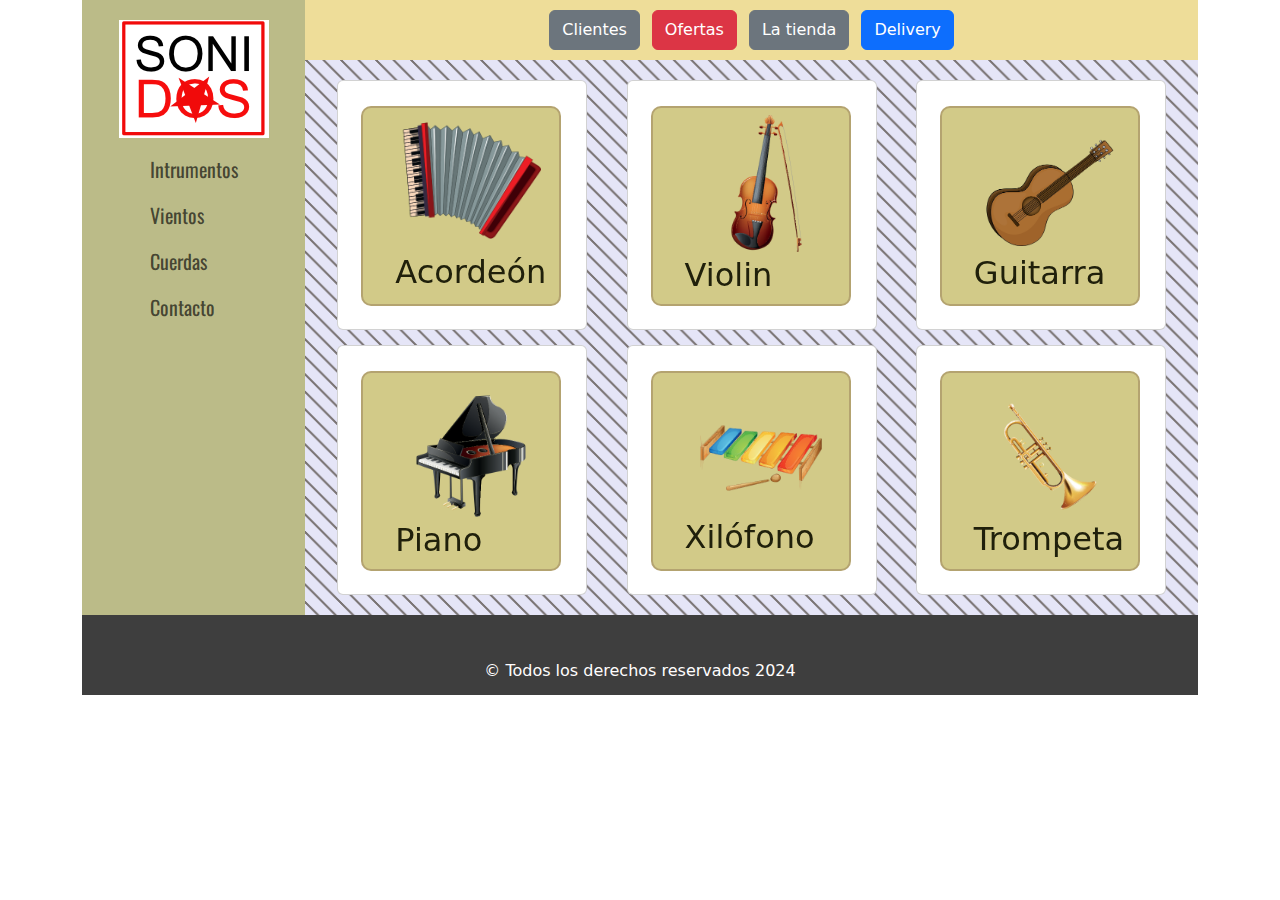
<file: index.html>
<!DOCTYPE html>
<html lang="es">

<head>
  <meta charset="UTF-8" />
  <meta name="viewport" content="width=device-width, initial-scale=1.0" />
  <link rel="icon" type="image/vnd.icon" href="./assets/img/icon/Red_star.svg">
  <link rel="preconnect" href="https://fonts.googleapis.com" />
  <link rel="preconnect" href="https://fonts.gstatic.com" crossorigin />
  <link href="https://fonts.googleapis.com/css2?family=Comfortaa:wght@300
        ..700&family=Freeman&family=Noto+Sans+JP:wght@100..900&family=Oswald:
        wght@5..700&family=Outfit:wght@100..900&family=Quicksand:wght@300.
        .700&family=Raleway:ital,wght@0,100..900;1,100..900&family=Roboto:ital,
        wght@0,100;0,300;0,400;0,500;0,700;0,900;1,100;1,300;1,400;1,500;1,700;1,
        900&family=Shrikhand&family=Wix+Madefor+Text:ital,wght@0,400..800;1,400..
        800&display=swap" rel="stylesheet" />
  <link rel="preconnect" href="https://fonts.googleapis.com" />
  <link rel="preconnect" href="https://fonts.gstatic.com" crossorigin />
  <link href="https://fonts.googleapis.com/css2?family=Comfortaa:wght@300..
700&family=Freeman&family=Noto+Sans+JP:wght@100..900&family=Oswald:wght@200.
.700&family=Outfit:wght@100..900&family=Quicksand:wght@300..700&family=Raleway:
ital,wght@0,100..900;1,100..900&family=Roboto:ital,wght@0,100;0,300;0,400;0,500;
0,700;0,900;1,100;1,300;1,400;1,500;1,700;1,900&family=Shrikhand&family=Wix+Madefor
+Text:ital,wght@0,400..800;1,400..800&display=swap" rel="stylesheet" />
  <link href="https://cdn.jsdelivr.net/npm/bootstrap@5.3.3/dist/css/bootstrap.min.css" rel="stylesheet"
    integrity="sha384-QWTKZyjpPEjISv5WaRU9OFeRpok6YctnYmDr5pNlyT2bRjXh0JMhjY6hW+ALEwIH" crossorigin="anonymous" />
  <link rel="stylesheet" href="https://cdnjs.cloudflare.com/ajax/libs/font-awesome/6.5.2/css/all.min.css"
    integrity="sha512-SnH5WK+bZxgPHs44uWIX+LLJAJ9/2PkPKZ5QiAj6Ta86w+fsb2TkcmfRyVX3pBnMFcV7oQPJkl9QevSCWr3W6A=="
    crossorigin="anonymous" referrerpolicy="no-referrer" />
  <link rel="stylesheet" href="./assets/css/styles.css" />
  <title>Sonidos</title>
</head>

<body>
  <div class="container">
    <header>
      <img class="logo" src="./assets/img/logo.png" alt="" />

      <nav class="navbar navbar-expand-lg">
        <div class="container-fluid d-flex flex-column lg-1">
          <button class="navbar-toggler" type="button" data-bs-toggle="collapse" data-bs-target="#navbarNav"
            aria-controls="navbarNav" aria-expanded="false" aria-label="Toggle navigation">
            <span class="navbar-toggler-icon"></span>
          </button>
          <div class="collapse navbar-collapse" id="navbarNav">
            <ul class="navbar-nav justify-content-center row px-5">
              <li class="nav-item col-sm-12 col-lg-12">
                <a class="nav-link" href="index.html">Intrumentos</a>
              </li>

              <li class="nav-item col-sm-12 col-lg-12">
                <a class="nav-link" href="vientos.html">Vientos</a>
              </li>

              <li class="nav-item col-sm-12 col-lg-12">
                <a class="nav-link" href="cuerdas.html">Cuerdas</a>
              </li>

              <li class="nav-item col-sm-12 col-lg-12">
                <a class="nav-link" href="contacto.html">Contacto</a>
              </li>

             
            </ul>
          </div>
        </div>
      </nav>
    </header>
    <!-- productos  -->
    
      <main>
        <div class="carta">
<!-- inicio carta -->
        <div class="card">
          <div class="card-inner">
            <div class="card-front d-flex justify-content-center row">
              <img src="./assets/img/intrumentos/acor.png" alt="" width="200">
              <h2>Acordeón</h2>
            </div>
            <div class="card-back">
              <h1 class="precio">$210.000</h1>
            </div>
          </div>
        </div>
    <!-- fin carta -->

    <!-- inicio carta -->
    <div class="card">
      <div class="card-inner">
        <div class="card-front d-flex justify-content-center row">
          <img src="./assets/img/intrumentos/bajo.png" alt="" width="200">
          <h2>Violin</h2>
        </div>
        <div class="card-back">
          <h1 class="precio">$80.000</h1>
        </div>
      </div>
    </div>
<!-- fin carta -->

<!-- inicio carta -->
<div class="card">
  <div class="card-inner">
    <div class="card-front d-flex justify-content-center row">
      <img src="./assets/img/intrumentos/guit.png" alt="" width="200">
      <h2>Guitarra</h2>
    </div>
    <div class="card-back">
      <h1 class="precio">$60.000</h1>
    </div>
  </div>
</div>
<!-- fin carta -->

<!-- inicio carta -->
<div class="card">
  <div class="card-inner">
    <div class="card-front d-flex justify-content-center row">
      <img src="./assets/img/intrumentos/piano.png" alt="" width="200">
      <h2>Piano</h2>
    </div>
    <div class="card-back">
      <h1 class="precio">$1.600.000</h1>
    </div>
  </div>
</div>
<!-- fin carta -->

<!-- inicio carta -->
<div class="card">
  <div class="card-inner">
    <div class="card-front d-flex justify-content-center row">
      <img src="./assets/img/intrumentos/silo.png" alt="" width="200">
      <h2>Xilófono</h2>
    </div>
    <div class="card-back">
      <h1 class="precio">$30.000</h1>
    </div>
  </div>
</div>
<!-- fin carta -->

<!-- inicio carta -->
<div class="card">
  <div class="card-inner">
    <div class="card-front d-flex justify-content-center row">
      <img src="./assets/img/intrumentos/trom.png" alt="" width="200"><br>
      <h2>Trompeta</h2>
    </div>
    <div class="card-back">
      <h1 class="precio">$125.000</h1>
    </div>
  </div>
</div>
<!-- fin carta -->
         
</div>
      </main>
  
    <aside class="d-flex justify-content-center boton">
      <button type="button" class="btn btn-secondary" data-bs-container="body" data-bs-toggle="popover"
        data-bs-placement="top" data-bs-content="Top popover">
     Clientes
      </button>
      <button type="button" class="btn btn-danger" data-bs-container="body" data-bs-toggle="popover"
        data-bs-placement="right" data-bs-content="Right popover">
        Ofertas
      </button>
      <button type="button" class="btn btn-secondary" data-bs-container="body" data-bs-toggle="popover"
        data-bs-placement="bottom" data-bs-content="Bottom popover">
        La tienda
      </button>
      <button type="button" class="btn btn-primary" data-bs-container="body" data-bs-toggle="popover"
        data-bs-placement="left" data-bs-content="Left popover">
        Delivery
      </button>
    </aside>
    <footer class="d-flex justify-content-center">
      <div class="social">
        <i class="fa-brands fa-facebook fa-lg"></i>
        <i class="fa-brands fa-instagram fa-lg"></i>
        <i class="fa-brands fa-linkedin fa-lg"></i>
        <div>
          <h6>© Todos los derechos reservados 2024</h6>
        </div>

      </div>
    </footer>
  </div>
</body>
<script src="https://cdn.jsdelivr.net/npm/bootstrap@5.3.3/dist/js/bootstrap.bundle.min.js"
  integrity="sha384-YvpcrYf0tY3lHB60NNkmXc5s9fDVZLESaAA55NDzOxhy9GkcIdslK1eN7N6jIeHz" crossorigin="anonymous"></script>

</html>
</file>
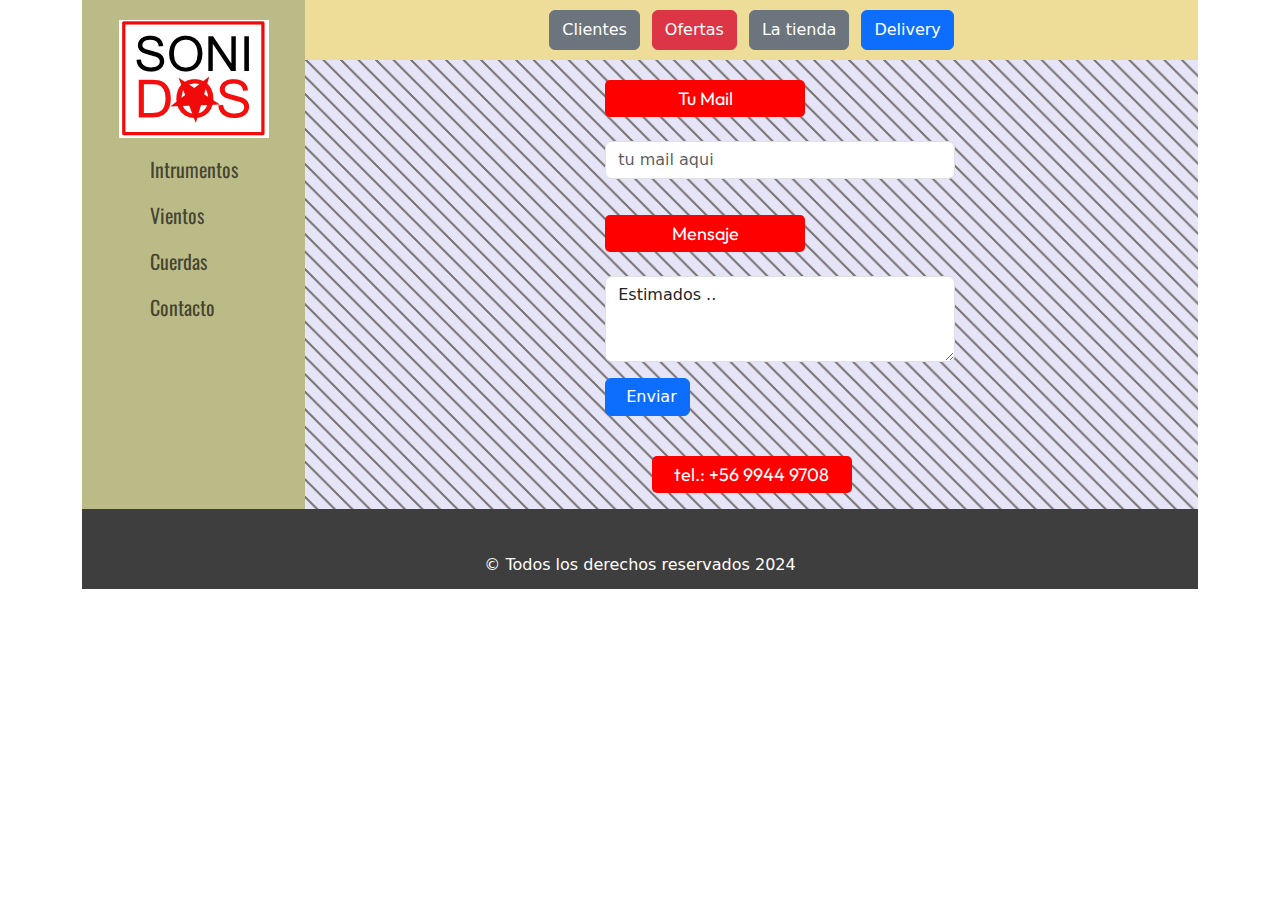
<file: contacto.html>
<!DOCTYPE html>
<html lang="es">

<head>
  <meta charset="UTF-8" />
  <meta name="viewport" content="width=device-width, initial-scale=1.0" />
  <link rel="icon" type="image/vnd.icon" href="./assets/img/icon/Red_star.svg">
  <link rel="preconnect" href="https://fonts.googleapis.com" />
  <link rel="preconnect" href="https://fonts.gstatic.com" crossorigin />
  <link href="https://fonts.googleapis.com/css2?family=Comfortaa:wght@300
        ..700&family=Freeman&family=Noto+Sans+JP:wght@100..900&family=Oswald:
        wght@5..700&family=Outfit:wght@100..900&family=Quicksand:wght@300.
        .700&family=Raleway:ital,wght@0,100..900;1,100..900&family=Roboto:ital,
        wght@0,100;0,300;0,400;0,500;0,700;0,900;1,100;1,300;1,400;1,500;1,700;1,
        900&family=Shrikhand&family=Wix+Madefor+Text:ital,wght@0,400..800;1,400..
        800&display=swap" rel="stylesheet" />
  <link rel="preconnect" href="https://fonts.googleapis.com" />
  <link rel="preconnect" href="https://fonts.gstatic.com" crossorigin />
  <link href="https://fonts.googleapis.com/css2?family=Comfortaa:wght@300..
700&family=Freeman&family=Noto+Sans+JP:wght@100..900&family=Oswald:wght@200.
.700&family=Outfit:wght@100..900&family=Quicksand:wght@300..700&family=Raleway:
ital,wght@0,100..900;1,100..900&family=Roboto:ital,wght@0,100;0,300;0,400;0,500;
0,700;0,900;1,100;1,300;1,400;1,500;1,700;1,900&family=Shrikhand&family=Wix+Madefor
+Text:ital,wght@0,400..800;1,400..800&display=swap" rel="stylesheet" />
  <link href="https://cdn.jsdelivr.net/npm/bootstrap@5.3.3/dist/css/bootstrap.min.css" rel="stylesheet"
    integrity="sha384-QWTKZyjpPEjISv5WaRU9OFeRpok6YctnYmDr5pNlyT2bRjXh0JMhjY6hW+ALEwIH" crossorigin="anonymous" />
  <link rel="stylesheet" href="https://cdnjs.cloudflare.com/ajax/libs/font-awesome/6.5.2/css/all.min.css"
    integrity="sha512-SnH5WK+bZxgPHs44uWIX+LLJAJ9/2PkPKZ5QiAj6Ta86w+fsb2TkcmfRyVX3pBnMFcV7oQPJkl9QevSCWr3W6A=="
    crossorigin="anonymous" referrerpolicy="no-referrer" />
  <link rel="stylesheet" href="./assets/css/styles.css" />
  <title>Sonidos</title>
</head>

<body>
  <div class="container">
    <header>
      <img class="logo" src="./assets/img/logo.png" alt="" />

      <nav class="navbar navbar-expand-lg">
        <div class="container-fluid d-flex flex-column lg-1">
          <button class="navbar-toggler" type="button" data-bs-toggle="collapse" data-bs-target="#navbarNav"
            aria-controls="navbarNav" aria-expanded="false" aria-label="Toggle navigation">
            <span class="navbar-toggler-icon"></span>
          </button>
          <div class="collapse navbar-collapse" id="navbarNav">
            <ul class="navbar-nav justify-content-center row px-5">
              <li class="nav-item col-sm-12 col-lg-12">
                <a class="nav-link" href="index.html">Intrumentos</a>
              </li>

              <li class="nav-item col-sm-12 col-lg-12">
                <a class="nav-link" href="vientos.html">Vientos</a>
              </li>

              <li class="nav-item col-sm-12 col-lg-12">
                <a class="nav-link" href="cuerdas.html">Cuerdas</a>
              </li>

              <li class="nav-item col-sm-12 col-lg-12">
                <a class="nav-link" href="contacto.html">Contacto</a>
              </li>

             
            </ul>
          </div>
        </div>
      </nav>
    </header>
    <!-- productos  -->
    
      <main>
        
        <div class="mb-3">
          <label for="exampleFormControlInput1" class="form-label"><p>Tu Mail</p></label>
          <input type="email" class="form-control" id="exampleFormControlInput1" placeholder="tu mail aqui">
        </div>
        <div class="mb-3">
          <label for="exampleFormControlTextarea1" class="form-label"><p>Mensaje</p></label>
          <textarea class="form-control" id="exampleFormControlTextarea1" rows="3">Estimados ..</textarea>
        </div>
        <button type="button " class="btn btn-primary enviar" data-bs-container="body" data-bs-toggle="popover"
        data-bs-placement="left" data-bs-content="Left popover">
        Enviar
      </button>
      <div class="tel">  <p class="fono">tel.: +56 9944 9708</p></div>

      </main>
  
    <aside class="d-flex justify-content-center boton">
      <button type="button" class="btn btn-secondary" data-bs-container="body" data-bs-toggle="popover"
        data-bs-placement="top" data-bs-content="Top popover">
     Clientes
      </button>
      <button type="button" class="btn btn-danger" data-bs-container="body" data-bs-toggle="popover"
        data-bs-placement="right" data-bs-content="Right popover">
        Ofertas
      </button>
      <button type="button" class="btn btn-secondary" data-bs-container="body" data-bs-toggle="popover"
        data-bs-placement="bottom" data-bs-content="Bottom popover">
        La tienda
      </button>
      <button type="button" class="btn btn-primary" data-bs-container="body" data-bs-toggle="popover"
        data-bs-placement="left" data-bs-content="Left popover">
        Delivery
      </button>
      
    </aside>
    <footer class="d-flex justify-content-center">
      <div class="social">
        <i class="fa-brands fa-facebook fa-lg"></i>
        <i class="fa-brands fa-instagram fa-lg"></i>
        <i class="fa-brands fa-linkedin fa-lg"></i>
        <div>
          <h6>© Todos los derechos reservados 2024</h6>
        </div>

      </div>
    </footer>
  </div>
</body>
<script src="https://cdn.jsdelivr.net/npm/bootstrap@5.3.3/dist/js/bootstrap.bundle.min.js"
  integrity="sha384-YvpcrYf0tY3lHB60NNkmXc5s9fDVZLESaAA55NDzOxhy9GkcIdslK1eN7N6jIeHz" crossorigin="anonymous"></script>

</html>
</file>
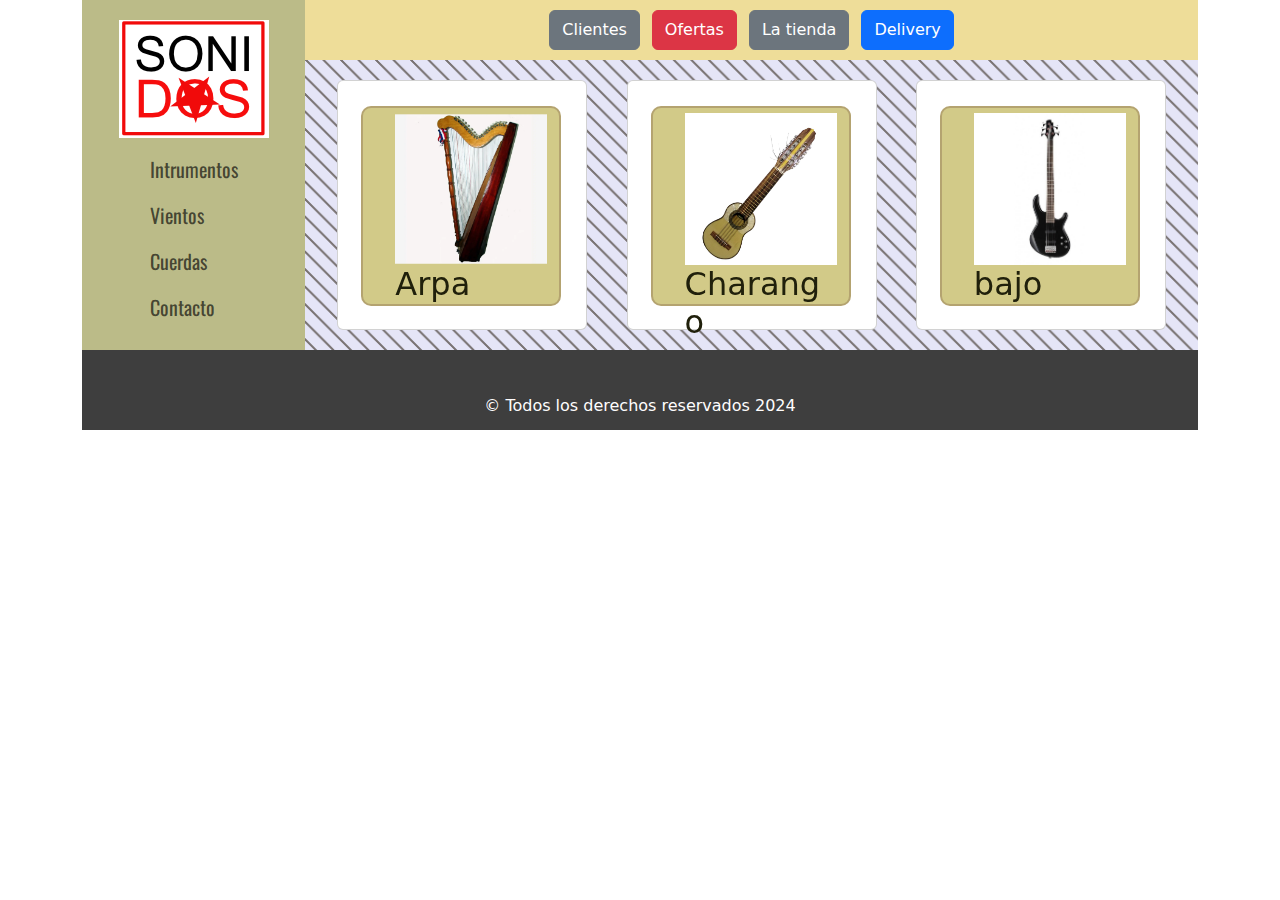
<file: cuerdas.html>
<!DOCTYPE html>
<html lang="es">

<head>
  <meta charset="UTF-8" />
  <meta name="viewport" content="width=device-width, initial-scale=1.0" />
  <link rel="icon" type="image/vnd.icon" href="./assets/img/icon/Red_star.svg">
  <link rel="preconnect" href="https://fonts.googleapis.com" />
  <link rel="preconnect" href="https://fonts.gstatic.com" crossorigin />
  <link href="https://fonts.googleapis.com/css2?family=Comfortaa:wght@300
        ..700&family=Freeman&family=Noto+Sans+JP:wght@100..900&family=Oswald:
        wght@5..700&family=Outfit:wght@100..900&family=Quicksand:wght@300.
        .700&family=Raleway:ital,wght@0,100..900;1,100..900&family=Roboto:ital,
        wght@0,100;0,300;0,400;0,500;0,700;0,900;1,100;1,300;1,400;1,500;1,700;1,
        900&family=Shrikhand&family=Wix+Madefor+Text:ital,wght@0,400..800;1,400..
        800&display=swap" rel="stylesheet" />
  <link rel="preconnect" href="https://fonts.googleapis.com" />
  <link rel="preconnect" href="https://fonts.gstatic.com" crossorigin />
  <link href="https://fonts.googleapis.com/css2?family=Comfortaa:wght@300..
700&family=Freeman&family=Noto+Sans+JP:wght@100..900&family=Oswald:wght@200.
.700&family=Outfit:wght@100..900&family=Quicksand:wght@300..700&family=Raleway:
ital,wght@0,100..900;1,100..900&family=Roboto:ital,wght@0,100;0,300;0,400;0,500;
0,700;0,900;1,100;1,300;1,400;1,500;1,700;1,900&family=Shrikhand&family=Wix+Madefor
+Text:ital,wght@0,400..800;1,400..800&display=swap" rel="stylesheet" />
  <link href="https://cdn.jsdelivr.net/npm/bootstrap@5.3.3/dist/css/bootstrap.min.css" rel="stylesheet"
    integrity="sha384-QWTKZyjpPEjISv5WaRU9OFeRpok6YctnYmDr5pNlyT2bRjXh0JMhjY6hW+ALEwIH" crossorigin="anonymous" />
  <link rel="stylesheet" href="https://cdnjs.cloudflare.com/ajax/libs/font-awesome/6.5.2/css/all.min.css"
    integrity="sha512-SnH5WK+bZxgPHs44uWIX+LLJAJ9/2PkPKZ5QiAj6Ta86w+fsb2TkcmfRyVX3pBnMFcV7oQPJkl9QevSCWr3W6A=="
    crossorigin="anonymous" referrerpolicy="no-referrer" />
  <link rel="stylesheet" href="./assets/css/styles.css" />
  <title>Sonidos</title>
</head>

<body>
  <div class="container">
    <header>
      <img class="logo" src="./assets/img/logo.png" alt="" />

      <nav class="navbar navbar-expand-lg">
        <div class="container-fluid d-flex flex-column lg-1">
          <button class="navbar-toggler" type="button" data-bs-toggle="collapse" data-bs-target="#navbarNav"
            aria-controls="navbarNav" aria-expanded="false" aria-label="Toggle navigation">
            <span class="navbar-toggler-icon"></span>
          </button>
          <div class="collapse navbar-collapse" id="navbarNav">
            <ul class="navbar-nav justify-content-center row px-5">
              <li class="nav-item col-sm-12 col-lg-12">
                <a class="nav-link" href="index.html">Intrumentos</a>
              </li>

              <li class="nav-item col-sm-12 col-lg-12">
                <a class="nav-link" href="vientos.html">Vientos</a>
              </li>

              <li class="nav-item col-sm-12 col-lg-12">
                <a class="nav-link" href="cuerdas.html">Cuerdas</a>
              </li>

              <li class="nav-item col-sm-12 col-lg-12">
                <a class="nav-link" href="contacto.html">Contacto</a>
              </li>

             
            </ul>
          </div>
        </div>
      </nav>
    </header>
    <!-- productos  -->
    
      <main>
        <div class="carta">
<!-- inicio carta -->
        <div class="card">
          <div class="card-inner">
            <div class="card-front d-flex justify-content-center row">
              <img src="./assets/img/cuerdas/arpa.webp" alt="" width="200">
              <h2>Arpa</h2>
            </div>
            <div class="card-back">
              <h1 class="precio">$1.330.000</h1>
            </div>
          </div>
        </div>
    <!-- fin carta -->

    <!-- inicio carta -->
    <div class="card">
      <div class="card-inner">
        <div class="card-front d-flex justify-content-center row">
          <img src="./assets/img/cuerdas/charango.jpg" alt="" width="200">
          <h2>Charango</h2>
        </div>
        <div class="card-back">
          <h1 class="precio">$150.000</h1>
        </div>
      </div>
    </div>
<!-- fin carta -->

<!-- inicio carta -->
<div class="card">
  <div class="card-inner">
    <div class="card-front d-flex justify-content-center row">
      <img src="./assets/img/cuerdas/bajo.jpg" alt="" width="200">
      <h2>bajo</h2>
    </div>
    <div class="card-back">
      <h1 class="precio">$460.000</h1>
    </div>
  </div>
</div>
<!-- fin carta -->





         
</div>
      </main>
  
    <aside class="d-flex justify-content-center boton">
      <button type="button" class="btn btn-secondary" data-bs-container="body" data-bs-toggle="popover"
        data-bs-placement="top" data-bs-content="Top popover">
     Clientes
      </button>
      <button type="button" class="btn btn-danger" data-bs-container="body" data-bs-toggle="popover"
        data-bs-placement="right" data-bs-content="Right popover">
        Ofertas
      </button>
      <button type="button" class="btn btn-secondary" data-bs-container="body" data-bs-toggle="popover"
        data-bs-placement="bottom" data-bs-content="Bottom popover">
        La tienda
      </button>
      <button type="button" class="btn btn-primary" data-bs-container="body" data-bs-toggle="popover"
        data-bs-placement="left" data-bs-content="Left popover">
        Delivery
      </button>
    </aside>
    <footer class="d-flex justify-content-center">
      <div class="social">
        <i class="fa-brands fa-facebook fa-lg"></i>
        <i class="fa-brands fa-instagram fa-lg"></i>
        <i class="fa-brands fa-linkedin fa-lg"></i>
        <div>
          <h6>© Todos los derechos reservados 2024</h6>
        </div>

      </div>
    </footer>
  </div>
</body>
<script src="https://cdn.jsdelivr.net/npm/bootstrap@5.3.3/dist/js/bootstrap.bundle.min.js"
  integrity="sha384-YvpcrYf0tY3lHB60NNkmXc5s9fDVZLESaAA55NDzOxhy9GkcIdslK1eN7N6jIeHz" crossorigin="anonymous"></script>

</html>
</file>
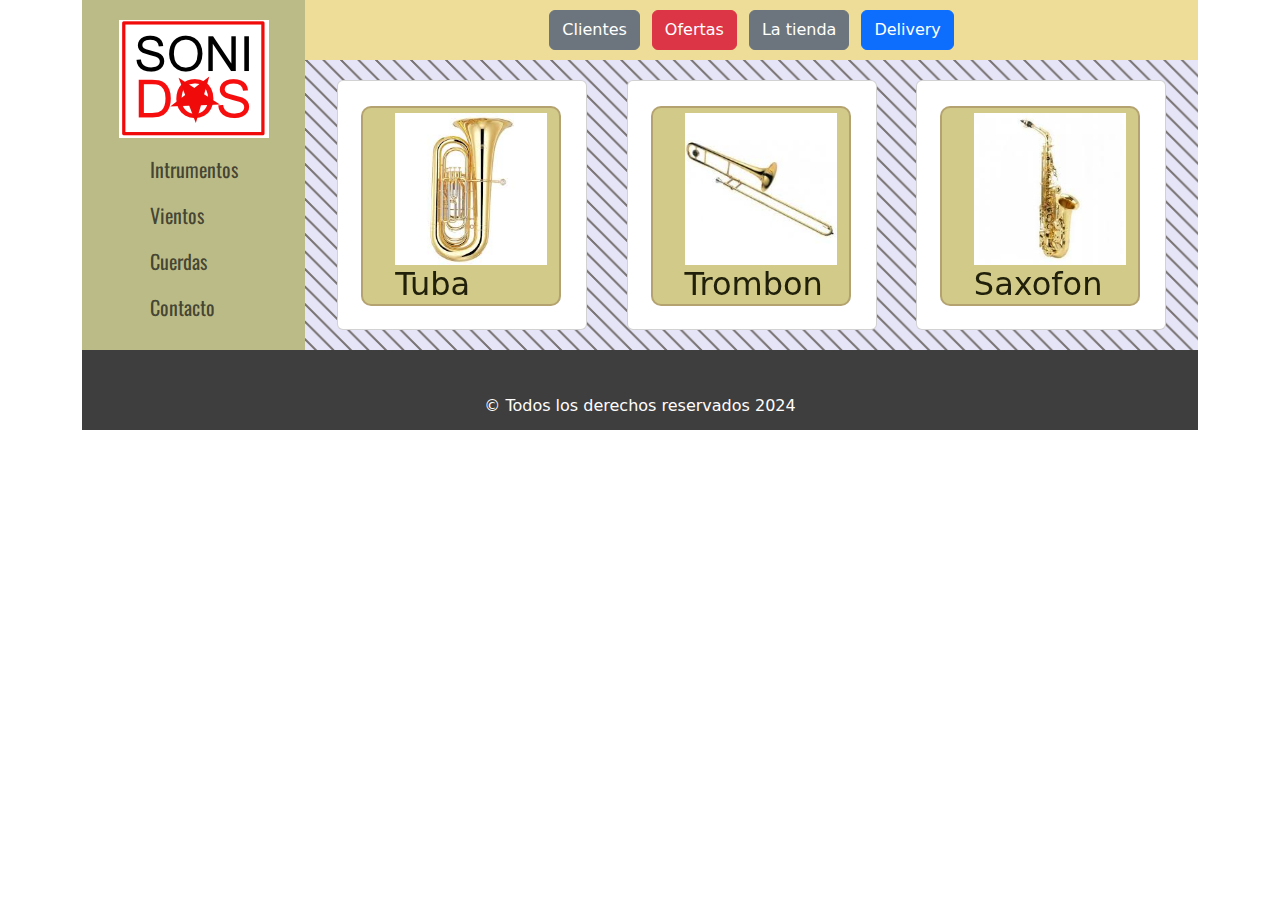
<file: vientos.html>
<!DOCTYPE html>
<html lang="es">

<head>
  <meta charset="UTF-8" />
  <meta name="viewport" content="width=device-width, initial-scale=1.0" />
  <link rel="icon" type="image/vnd.icon" href="./assets/img/icon/Red_star.svg">
  <link rel="preconnect" href="https://fonts.googleapis.com" />
  <link rel="preconnect" href="https://fonts.gstatic.com" crossorigin />
  <link href="https://fonts.googleapis.com/css2?family=Comfortaa:wght@300
        ..700&family=Freeman&family=Noto+Sans+JP:wght@100..900&family=Oswald:
        wght@5..700&family=Outfit:wght@100..900&family=Quicksand:wght@300.
        .700&family=Raleway:ital,wght@0,100..900;1,100..900&family=Roboto:ital,
        wght@0,100;0,300;0,400;0,500;0,700;0,900;1,100;1,300;1,400;1,500;1,700;1,
        900&family=Shrikhand&family=Wix+Madefor+Text:ital,wght@0,400..800;1,400..
        800&display=swap" rel="stylesheet" />
  <link rel="preconnect" href="https://fonts.googleapis.com" />
  <link rel="preconnect" href="https://fonts.gstatic.com" crossorigin />
  <link href="https://fonts.googleapis.com/css2?family=Comfortaa:wght@300..
700&family=Freeman&family=Noto+Sans+JP:wght@100..900&family=Oswald:wght@200.
.700&family=Outfit:wght@100..900&family=Quicksand:wght@300..700&family=Raleway:
ital,wght@0,100..900;1,100..900&family=Roboto:ital,wght@0,100;0,300;0,400;0,500;
0,700;0,900;1,100;1,300;1,400;1,500;1,700;1,900&family=Shrikhand&family=Wix+Madefor
+Text:ital,wght@0,400..800;1,400..800&display=swap" rel="stylesheet" />
  <link href="https://cdn.jsdelivr.net/npm/bootstrap@5.3.3/dist/css/bootstrap.min.css" rel="stylesheet"
    integrity="sha384-QWTKZyjpPEjISv5WaRU9OFeRpok6YctnYmDr5pNlyT2bRjXh0JMhjY6hW+ALEwIH" crossorigin="anonymous" />
  <link rel="stylesheet" href="https://cdnjs.cloudflare.com/ajax/libs/font-awesome/6.5.2/css/all.min.css"
    integrity="sha512-SnH5WK+bZxgPHs44uWIX+LLJAJ9/2PkPKZ5QiAj6Ta86w+fsb2TkcmfRyVX3pBnMFcV7oQPJkl9QevSCWr3W6A=="
    crossorigin="anonymous" referrerpolicy="no-referrer" />
  <link rel="stylesheet" href="./assets/css/styles.css" />
  <title>Sonidos</title>
</head>

<body>
  <div class="container">
    <header>
      <img class="logo" src="./assets/img/logo.png" alt="" />

      <nav class="navbar navbar-expand-lg">
        <div class="container-fluid d-flex flex-column lg-1">
          <button class="navbar-toggler" type="button" data-bs-toggle="collapse" data-bs-target="#navbarNav"
            aria-controls="navbarNav" aria-expanded="false" aria-label="Toggle navigation">
            <span class="navbar-toggler-icon"></span>
          </button>
          <div class="collapse navbar-collapse" id="navbarNav">
            <ul class="navbar-nav justify-content-center row px-5">
              <li class="nav-item col-sm-12 col-lg-12">
                <a class="nav-link" href="index.html">Intrumentos</a>
              </li>

              <li class="nav-item col-sm-12 col-lg-12">
                <a class="nav-link" href="vientos.html">Vientos</a>
              </li>

              <li class="nav-item col-sm-12 col-lg-12">
                <a class="nav-link" href="cuerdas.html">Cuerdas</a>
              </li>

              <li class="nav-item col-sm-12 col-lg-12">
                <a class="nav-link" href="contacto.html">Contacto</a>
              </li>

             
            </ul>
          </div>
        </div>
      </nav>
    </header>
    <!-- productos  -->
    
      <main>
        <div class="carta">
<!-- inicio carta -->
        <div class="card">
          <div class="card-inner">
            <div class="card-front d-flex justify-content-center row">
              <img src="./assets/img/viento/uno.jfif" alt="" width="200">
              <h2>Tuba</h2>
            </div>
            <div class="card-back">
              <h1 class="precio">$130.000</h1>
            </div>
          </div>
        </div>
    <!-- fin carta -->

    <!-- inicio carta -->
    <div class="card">
      <div class="card-inner">
        <div class="card-front d-flex justify-content-center row">
          <img src="./assets/img/viento/dos.jfif" alt="" width="200">
          <h2>Trombon</h2>
        </div>
        <div class="card-back">
          <h1 class="precio">$150.000</h1>
        </div>
      </div>
    </div>
<!-- fin carta -->

<!-- inicio carta -->
<div class="card">
  <div class="card-inner">
    <div class="card-front d-flex justify-content-center row">
      <img src="./assets/img/viento/tres.jfif" alt="" width="200">
      <h2>Saxofon</h2>
    </div>
    <div class="card-back">
      <h1 class="precio">$760.000</h1>
    </div>
  </div>
</div>
<!-- fin carta -->
         
</div>
      </main>
  
    <aside class="d-flex justify-content-center boton">
      <button type="button" class="btn btn-secondary" data-bs-container="body" data-bs-toggle="popover"
        data-bs-placement="top" data-bs-content="Top popover">
     Clientes
      </button>
      <button type="button" class="btn btn-danger" data-bs-container="body" data-bs-toggle="popover"
        data-bs-placement="right" data-bs-content="Right popover">
        Ofertas
      </button>
      <button type="button" class="btn btn-secondary" data-bs-container="body" data-bs-toggle="popover"
        data-bs-placement="bottom" data-bs-content="Bottom popover">
        La tienda
      </button>
      <button type="button" class="btn btn-primary" data-bs-container="body" data-bs-toggle="popover"
        data-bs-placement="left" data-bs-content="Left popover">
        Delivery
      </button>
    </aside>
    <footer class="d-flex justify-content-center">
      <div class="social">
        <i class="fa-brands fa-facebook fa-lg"></i>
        <i class="fa-brands fa-instagram fa-lg"></i>
        <i class="fa-brands fa-linkedin fa-lg"></i>
        <div>
          <h6>© Todos los derechos reservados 2024</h6>
        </div>

      </div>
    </footer>
  </div>
</body>
<script src="https://cdn.jsdelivr.net/npm/bootstrap@5.3.3/dist/js/bootstrap.bundle.min.js"
  integrity="sha384-YvpcrYf0tY3lHB60NNkmXc5s9fDVZLESaAA55NDzOxhy9GkcIdslK1eN7N6jIeHz" crossorigin="anonymous"></script>

</html>
</file>
<file: assets/css/styles.css>
* {
    margin: 0%;
    padding: 0%;
    
}

/* cartas */

.carta{
  
    display: grid;
    grid-template-columns: repeat(3, auto);
    padding: 20px;
    gap:15px;
   
}

.card {
    height: 250px;
    width: 250px;
    padding-left: 35px;
    padding-top: 25px;
    padding-bottom: 40px;
    margin: auto;
   
  }

  .card-inner {
    width: 100%;
    height: 100%;
    transition: transform 0.5s;
    transform-style: preserve-3d;
  }
  
  .card:hover .card-inner {
    transform: rotateY(180deg);
  }
  
  .card-front,
  .card-back {
    width: 200px;
    height: 200px;
    position: absolute;
    backface-visibility: hidden;
    color: rgb(32, 32, 11);
    border-radius: 10px;  
  }
  .precio{
   color: rgb(49, 48, 48);
   background: #fbc81f;
   opacity: 0.6;
  }
  .card-front {
    display: flex;
    flex-direction: row;
    justify-content: center;
    align-items: center;
    padding-left: 20px;
    padding-top: 5px;
    background-color: rgb(210, 202, 136);
    border: 2px solid rgba(125, 94, 67, 0.351);
  }
  
  .card-back {
    display: flex;
    flex-direction: row;
    justify-content: center;
    align-items: center;
    transform: rotateY(180deg);
    padding-top: 5px;
    padding-right: 70px;
    margin: auto;  
  }
  .tel{
    display: flex;
    justify-content: center;
  }

/* layaut*/

header {
    background-color: #bbbb88;
    grid-area: header;
}

main {
    background-image: url(../img/fondo/pattern.png);
    grid-area: main;
    height: 100%;
}

aside {
    background-color: #eedd99;
    grid-area: aside;
    height: 60px;
    padding: 10px;
}

footer {
    background-color: #3e3e3e;
    grid-area: footer;
    height: 80px;
}
/*redes sociales */
.social{
    padding-top: 15px;
    margin: auto;
    text-align: center;
    color: rgb(255, 253, 253);
}

i{
   padding: 10px;
  

}
li{
    font-size: 20px;
}


.descrip{
    color: black;
}
p,
h4 {
    color: black;
    font-family: "Outfit", sans-serif;
    font-optical-sizing: auto;
    font-weight: weight;
    font-style: normal;
}
h4{
    padding-top: -40px;
    font-size: 25px;
}

p{
    background-color: red;
    color: white;
    padding: 5px;
    border-radius: 5px;
    margin-left: 0px;
    margin-right: 0px;
    margin-top: 20px; 
    width: 200px; 
    text-align: center;
    font-size: 18px;
}

.container {
    display: grid;
}

.logo {
    margin: auto;
    display: block;
    padding-top: 20px;
    
}  
   
.boton{
    gap: 12px;
}

a {
    list-style: none;
    display: grid;
    grid-template-columns: repeat(1, auto);
    justify-items: center;
    align-content: center;
    list-style: none;
    text-decoration: none;
    padding-top: 15px;
    font-family: "Oswald", sans-serif;
    font-optical-sizing: auto;
    font-size: 19px;
    font-weight: weight;
    font-style: normal;
}

/* formulario*/
.mb-3{
    width:650px;
    padding-left: 300px;
}
.enviar{
    display: flex;
    flex-direction: row;
    justify-content: center;
    padding-left: 20px;
    margin-left: 300px;
    margin-bottom: 20px;
}


@media(max-width:600px) {
    body {
        background-color: red;
    }

    .container {
        grid-template-areas:
            "aside"
            "header"
            "main"
            "footer";
        grid-template-columns: 100%, auto;

    }

    .fono{
        width: 300px;
    }

    .tel{
        display: flex;
        justify-content: center;
        width: 400px;
      }

    .carta{
        display: grid;
        grid-template-columns: repeat(1, auto);
        gap: 20px;
        padding-top: 10px;
        padding-bottom: 20px;
    }
    p{
        background-color: red;
        color: white;
        padding: 5px;
        border-radius: 5px;
        margin-left: 0px;
        margin-right: 0px;
        margin-top: 20px; 
        width: 100px; 
        text-align: center;
        font-size: 18px;
    }
    .mb-3{
        width:400px;
        padding-left: 80px;
        padding-right: 80px;
    }
    .enviar{
        display: flex;
        flex-direction: row;
        justify-content: center;
        padding-left: 3px;
        padding-right: 10px;
        margin-left: 80px;
        margin-bottom: 20px;
    }
}

@media(min-width:600px) {
   

    .container {
        grid-template-areas:
            "header aside "
            " header main"
            "footer footer";
        grid-template-columns: 20% 80%;
}

}
</file>
